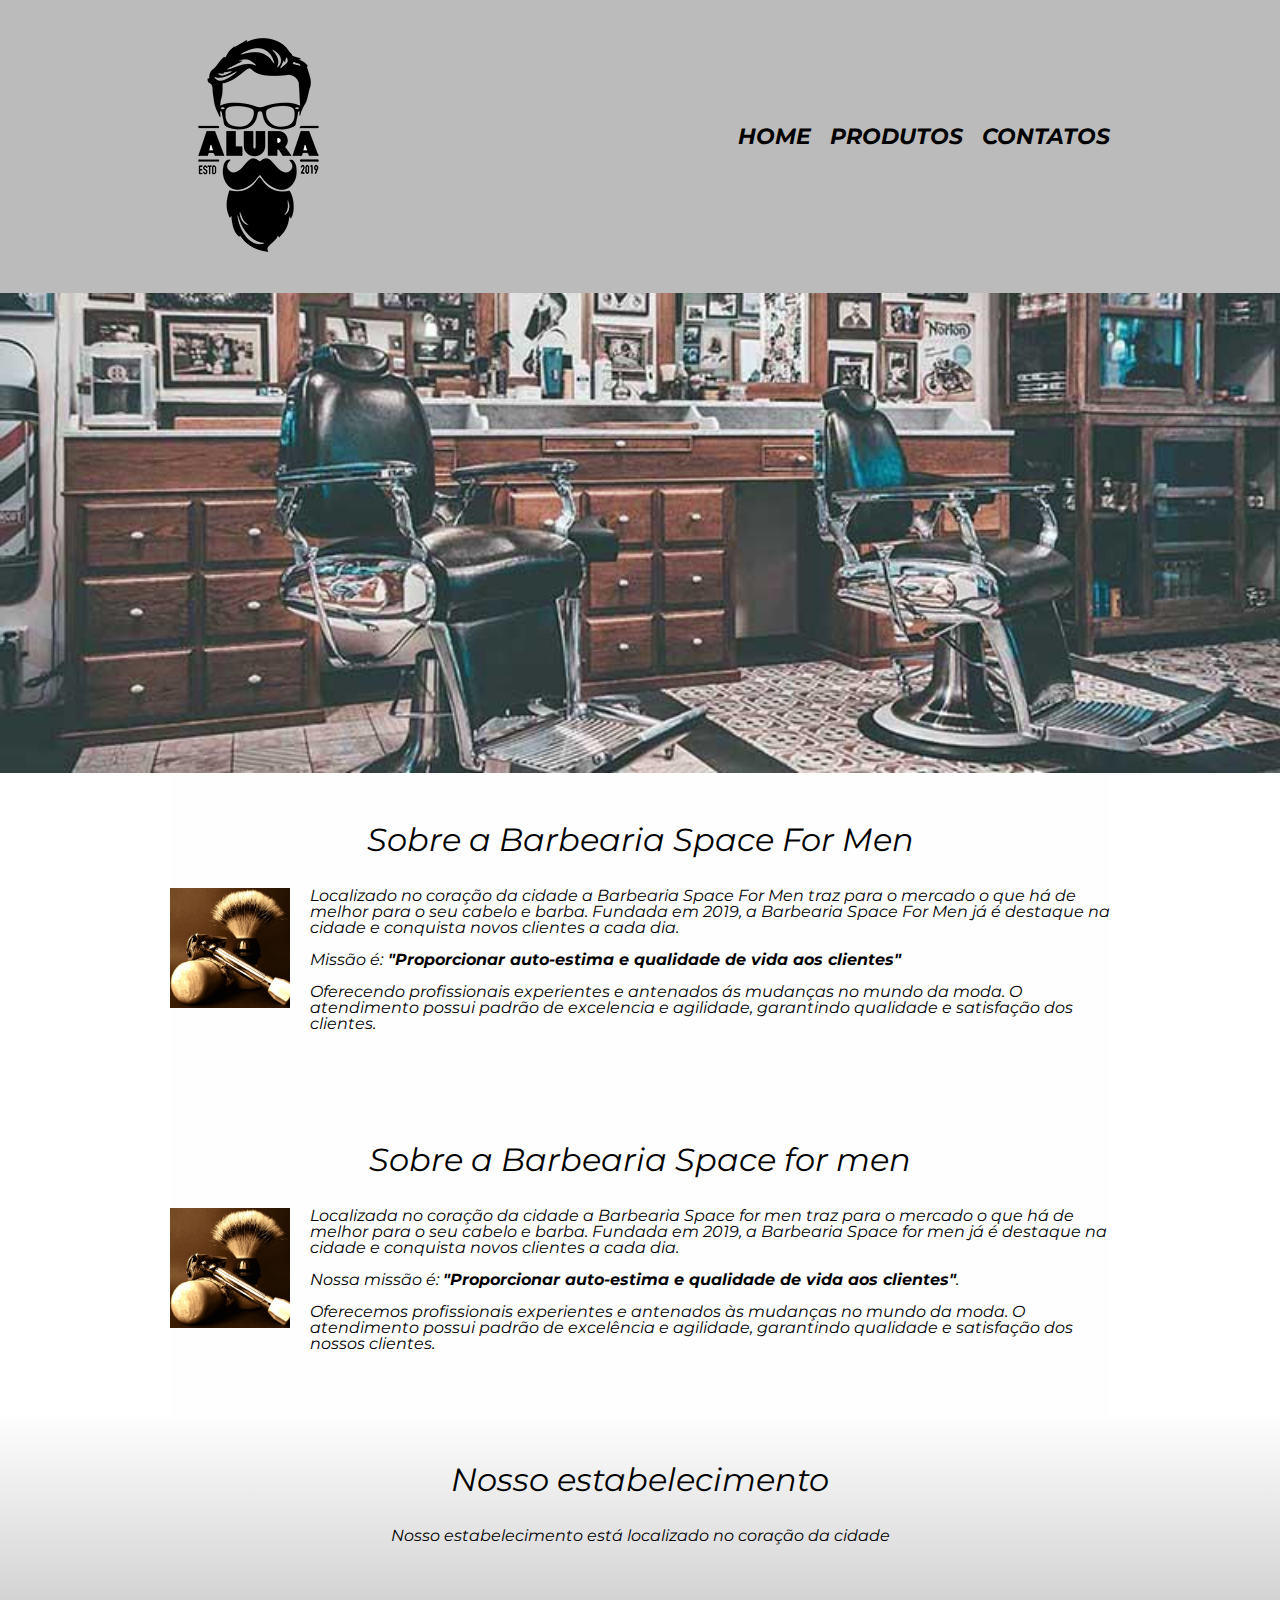
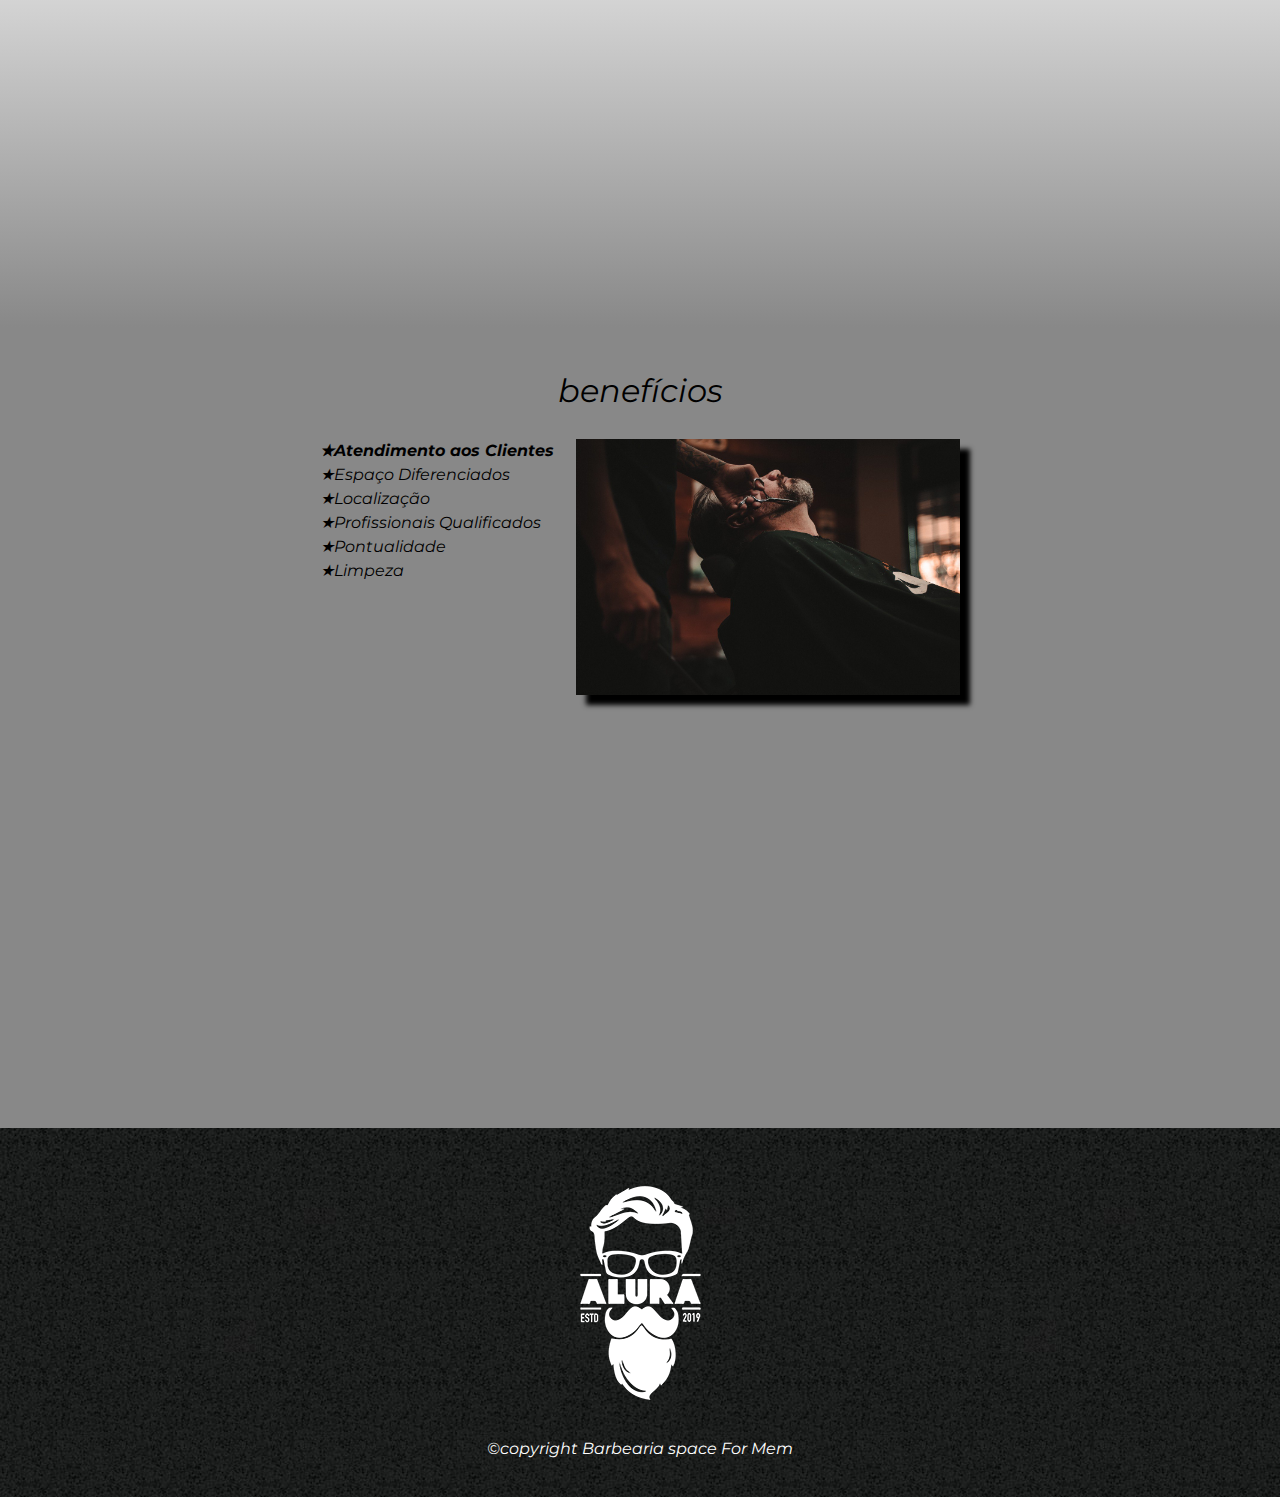
<file: index.html>
<!DOCTYPE html>
<html lang="pt-br">

<head>
    <meta charset="UTF-8">
    <meta name="viewport" content="width=device-width, initial-scale=1.0">
    <title>space for men</title>
    <link rel="stylesheet" href="reset.css">
    <link rel="stylesheet" href="style.css">
    <link rel="preconnect" href="https://fonts.googleapis.com">
    <link rel="preconnect" href="https://fonts.gstatic.com" crossorigin>
    <link href="https://fonts.googleapis.com/css2?family=Montserrat:ital,wght@0,100..900;1,100..900&display=swap"
        rel="stylesheet">

</head>

<body>
    <header>

        <div class="caixa">

            <h1><img src="./logo.png" alt="logo"></h1>

            <nav>
                <ul>
                    <li> <a href="index.html">home</a></li>
                    <li> <a href="produtos.html">produtos</a></li>
                    <li> <a href="contatos.html">contatos</a></li>
                </ul>
            </nav>
            
        </div>
    </header>

    <img src="./banner.jpg" alt="banner" class="banner">

    <main>



        <section class="principal">

            <h2 class="titulo-principal"> Sobre a Barbearia Space For Men</h2>

            <img src="./utensilios.jpg" alt="utensilios de um barbeiro" class="utensilios">

            <p> Localizado no coração da cidade a Barbearia Space For Men traz para o mercado o que há de melhor
                para o seu cabelo e barba. Fundada em 2019, a Barbearia Space For Men já é destaque na cidade e
                conquista novos clientes a cada dia.</p>

            <p><em> Missão é:<strong> "Proporcionar auto-estima e qualidade de vida aos clientes"</strong></em></p>

            <p> Oferecendo profissionais experientes e antenados ás mudanças no mundo da moda. O atendimento possui
                padrão de excelencia e agilidade, garantindo qualidade e satisfação dos clientes.</p>
        </section>
  
    <section class="principal">



        <h2 class="titulo-principal"> Sobre a Barbearia Space for men</h2>

        <img src="./utensilios.jpg" alt="utensilios de um barbeiro" class="utensilios">

        <p>Localizada no coração da cidade a Barbearia Space for men traz para o mercado o que há de melhor para o
            seu
            cabelo e barba. Fundada em 2019, a Barbearia Space for men já é destaque na cidade e conquista novos
            clientes a cada dia.</p>

        <p><em>Nossa missão é: <strong>"Proporcionar auto-estima e qualidade de vida aos clientes"</strong>.</em>
        </p>

        <p>Oferecemos profissionais experientes e antenados às mudanças no mundo da moda. O atendimento possui
            padrão de
            excelência e agilidade, garantindo qualidade e satisfação dos nossos clientes.</p>
    </section>


        <section class="mapa">

            <h3 class="titulo-principal">Nosso estabelecimento</h3>

            <p>Nosso estabelecimento está localizado no coração da cidade</p>

            <div class="mapa-conteudo">

                <iframe
                    src="https://www.google.com/maps/embed?pb=!1m18!1m12!1m3!1d20676.19206217112!2d-46.769056893799416!3d-23.637703291648933!2m3!1f0!2f0!3f0!3m2!1i1024!2i768!4f13.1!3m3!1m2!1s0x94ce5303b7b3f8bf%3A0xeda26a4907e87a15!2sBarbearia%20Space%20for%20men!5e0!3m2!1spt-BR!2sbr!4v1744633588531!5m2!1spt-BR!2sbr"
                    width="100%" height="300" style="border:0;" allowfullscreen="" loading="lazy"
                    referrerpolicy="no-referrer-when-downgrade">
                </iframe>
            </div>

        </section>

        <section class="beneficios">


            <h3 class="titulo-principal">benefícios</h3>
            <div class="conteudo-beneficios">

                <ul class="lista-beneficios">
                    <li class="itens">Atendimento aos Clientes</li>
                    <li class="itens">Espaço Diferenciados </li>
                    <li class="itens">Localização</li>
                    <li class="itens">Profissionais Qualificados </li>
                    <li class="itens">Pontualidade</li>
                    <li class="itens">Limpeza</li>
                </ul><img src="./beneficios.jpg" alt="beneficios" class="imagensbeneficios">

            </div>

            <div class="video">
                <iframe width="100%" height="315" src="https://www.youtube.com/embed/wcVVXUV0YUY?si=N7nyv4omWrE_W6NG"
                    title="YouTube video player" frameborder="0"
                    allow="accelerometer; autoplay; clipboard-write; encrypted-media; gyroscope; picture-in-picture; web-share"
                    referrerpolicy="strict-origin-when-cross-origin" allowfullscreen></iframe>


            </div>
        </section>

    </main>
    <footer>
        <img src="./logo-branco.png" alt="logo-branco">
        <p class="copy">&copy;copyright Barbearia space For Mem</p>
    </footer>

</body>

</html>
</file>
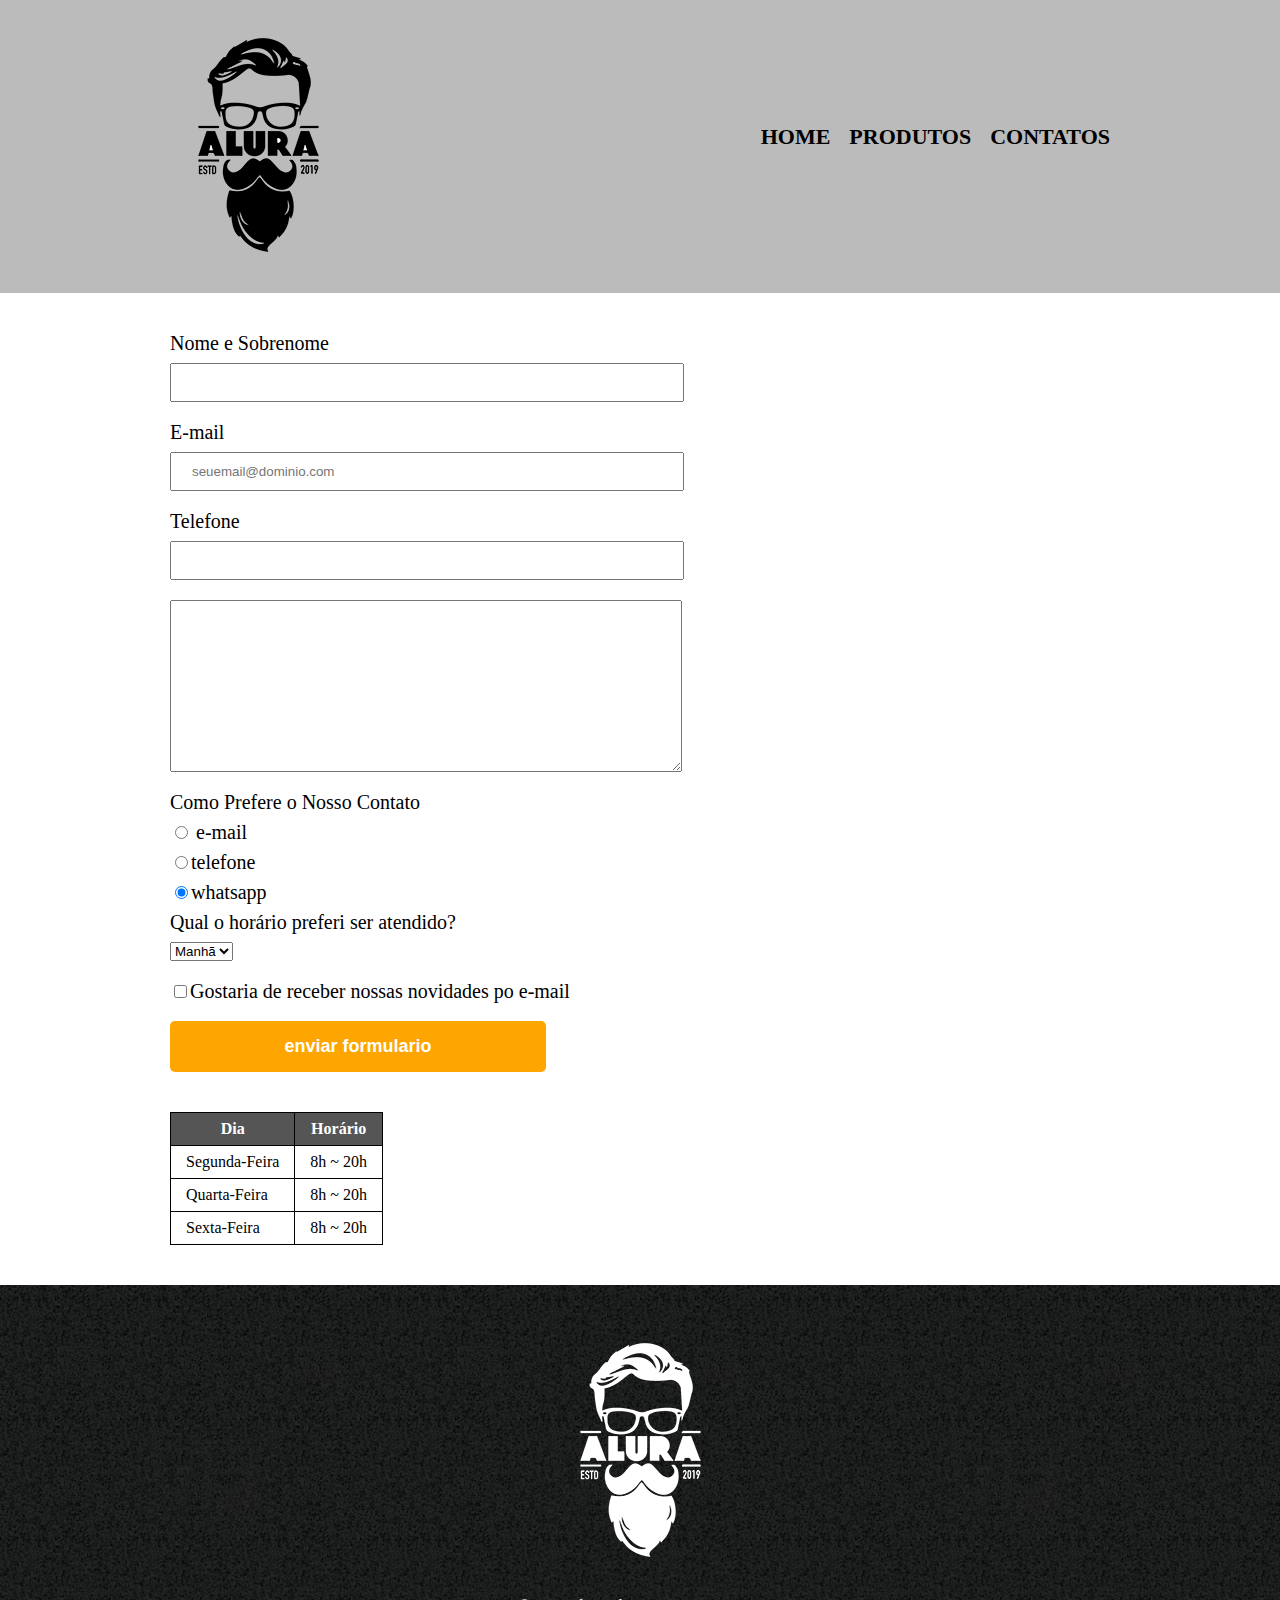
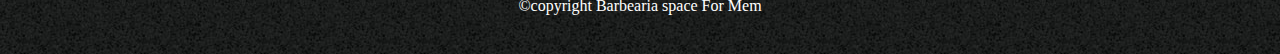
<file: contatos.html>
<!DOCTYPE html>
<html lang="pt-br">

<head>
    <meta charset="UTF-8">
    <meta name="viewport" content="width=device-width, initial-scale=1.0">
    <title>contatos - Barbearia Space For Mem</title>
    <link rel="stylesheet" href="reset.css">
    <link rel="stylesheet" href="contatos.css">
</head>

<body>

    <header>

        <div class="caixa">
            <h1><img src="./logo.png" alt="logo"></h1>
            <nav>
                <ul>
                    <li> <a href="index.html">home</a></li>
                    <li> <a href="produtos.css">produtos</a></li>
                    <li> <a href="contatos.html">contatos</a></li>
                </ul>
            </nav>
        </div>
    </header>

    <main>

        <form action="">
            <label for="nomeSobrenome">Nome e Sobrenome</label>
            <input type="text" id="nomeSobrenome" class="inputs-padrao" required>

            <label for="email">E-mail</label>
            <input type="email" id="email" class="inputs-padrao" required placeholder="seuemail@dominio.com">

            <label for="telefone">Telefone</label>
            <input type="tel" id="telefone" class="inputs-padrao" required>

            <textarea name="" id="" cols="67" rows="10" class="inputs-padrao"></textarea>

            <fieldset>

                <legend>Como Prefere o Nosso Contato </legend>

                <label for="radio-email"> <input type="radio" name="contato" id="radio-email"> e-mail</label>

                <label for="radio-telefone"><input type="radio" name="contato" id="radio-telefone">telefone</label>


                <label for="radio-whatsapp"> <input type="radio" name="contato" id="radio-whatsapp"
                        checked>whatsapp</label>


            </fieldset>

            <fieldset>

                <legend>Qual o horário preferi ser atendido?</legend>

                <select name="" id="">

                    <option value="">Manhã</option>
                    <option value="">Tarde</option>
                    <option value="">Noite</option>
                </select>

            </fieldset>


            <label for="checkbox" class="checkbox"><input type="checkbox" name="" id="checkbox">Gostaria de receber
                nossas novidades po e-mail</label>

            <input type="submit" value="enviar formulario" class="enviar">



        </form>

        <TAble>
            <thead>

                <TR>
                    <th>Dia </th>
                    <th> Horário</th>
                </TR>

            </thead>

            <tbody>

                <tr>
                    <td>Segunda-Feira</td>
                    <td>8h ~ 20h</td>
                </tr>
                <tr>
                    <td>Quarta-Feira</td>
                    <td>8h ~ 20h</td>
                </tr>
                <tr>
                    <td>Sexta-Feira</td>
                    <td>8h ~ 20h</td>
                </tr>

            </tbody>

        </TAble>

    </main>

    <footer>
        <img src="./logo-branco.png" alt="logo-branco">
        <p class="copy">&copy;copyright Barbearia space For Mem</p>
    </footer>

</body>

</html>
</file>
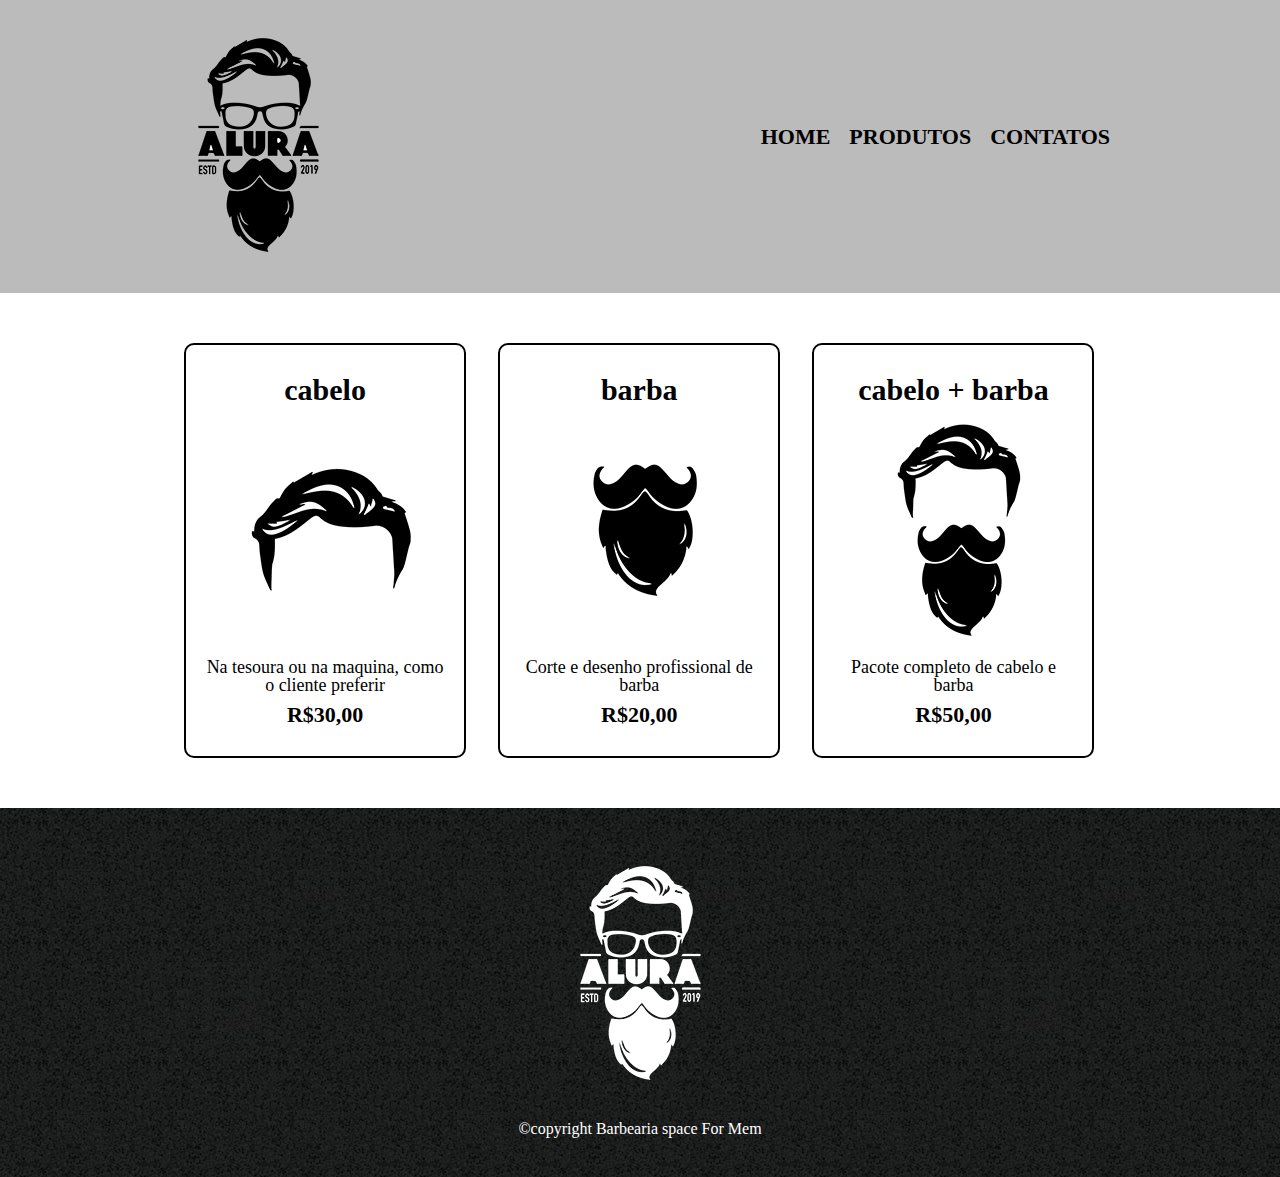
<file: produtos.html>
<!DOCTYPE html>
<html lang="pt-br">

<head>
    <meta charset="UTF-8">
    <meta name="viewport" content="width=, initial-scale=1.0">
    <title>produtos - Barbearia Space For Mem </title>
    <link rel="stylesheet" href="reset.css">
    <link rel="stylesheet" href="produtos.css">

</head>

<body>

    <header>

        <div class="caixa">
            <h1><img src="./logo.png" alt="logo"></h1>
            <nav>
                <ul>
                    <li> <a href="index.html">home</a></li>
                    <li> <a href="produtos.css">produtos</a></li>
                    <li> <a href="contatos.html">contatos</a></li>
                </ul>
            </nav>
        </div>
    </header>

    <main>
        <ul class="produtos">

            <li>
                <h2> cabelo</h2>
                <img src="./cabelo.jpg" alt="cabelo">
                <p class="produtos-descricao">Na tesoura ou na maquina, como o cliente preferir</p>
                <p class="produtos-preco"> R$30,00</p>
            </li>

            <li>
                <h2> barba</h2>
                <img src="./barba.jpg" alt="barba">
                <p class="produtos-descricao">Corte e desenho profissional de barba</p>
                <p class="produtos-preco">R$20,00</p>
            </li>

            <li>
                <h2>cabelo + barba</h2>
                <img src="./cabelo+barba.jpg" alt="cabelo + barba">
                <p class="produtos-descricao">Pacote completo de cabelo e barba</p>
                <p class="produtos-preco">R$50,00</p>
            </li>

        </ul>

    </main>


    <footer>
        <img src="./logo-branco.png" alt="logo-branco">
        <p class="copy">&copy;copyright Barbearia space For Mem</p>
    </footer>



</body>

</html>
</file>
<file: style.css>
body {
    font-family: "Montserrat", sans-serif;
    font-style: italic;
}
header {
    background-color: #bbbbbb;
} 
.caixa {
    width: 940px;
    position: relative;
    margin: 0 auto;
    padding: 20px 0;
}
nav {
    position: absolute;
    top: 126px;
    right: 0;
}

nav li {
    display: inline;
    margin: 0 0 0 15px;
}

nav a {
    text-transform: uppercase;
    color: #000000;
    font-weight: bold;
    font-size: 22px;
    text-decoration: none;
}
nav a:hover {
    color: #c78c19;
    text-decoration: underline;
}

.banner {
    width: 100%;
}

.utensilios {
    width: 120px;
    float: left;
    margin: 0 20px 20px 0;
}
.principal {
    padding: 3em 0;
    background-color: #fefefe;  
    width: 940px;
    margin: 0 auto;
}
.principal p {
    margin: 0 0 1em;
  
}
.principal em {
    font-style: italic;
}

.principal strong {
    font-weight: bold;

}

.titulo-principal {
    text-align: center;
    font-size: 2em;
    margin: 0 0 1em;
    clear: left;

}
.mapa {
    padding: 3em 0;
    background:linear-gradient(#fefefe,#888888) ;

}
.mapa-conteudo{
    width: 940px;
    margin: 0 auto;
    
}

.mapa p {
    margin: 0 0 2em;
    text-align: center;
}

.beneficios {
    padding: 3em 0;
    background-color: #888888;
}


.conteudo-beneficios {
    width: 640px;
    margin: 0 auto;
}

.lista-beneficios {
    width: 40%;
    display: inline-block;
    vertical-align: top;
}

.itens {
    line-height: 1.5;
}
.itens::before{
    content: "★";
}

.itens:first-child {
    font-weight: bold;

}

.imagensbeneficios {
    width: 60%;
    opacity: 1;
    transition: 400ms;
    box-shadow: 10px 10px 5px  black;
}

.imagensbeneficios:hover{
    opacity: 0.3;
}

.video {
    width: 560px;
    margin: 2em auto;
}


footer {
    text-align: center;
    background: url(./bg.jpg);
    padding: 40px 0;
}

.copy {
    color: #ffffff;
    font-family: 13px;
    margin: 20px 0 0;

}



@media screen and (max-width: 480px) {



    .caixa, .principal, .mapa, .mapa-conteudo, .conteudo-beneficios, .video{
       width: auto;
    }
 
    h1{
       text-align: center;
    }
  
     nav{
       position: static;
     }
 
     .lista-beneficios, .imagembeneficios{
       width: 100%;
     }
 
    }
</file>
<file: contatos.css>
header{
    background-color: #bbbbbb;
}
.caixa{
    width: 940px;
    position: relative;
    margin: 0 auto;
    padding: 20px 0;
}

nav{
    position: absolute;
    top: 126px;
    right: 0;


}
nav li{
    display: inline;
    margin: 0 0 0 15px;
    
    
}
nav a{
    text-transform: uppercase;
    color:#000000;
    font-weight: bold;
    font-size: 22px;
    text-decoration: none;
}
nav a:hover{
    color: #c78c19;
    text-decoration: underline;

}
main{
    width: 940px;
    margin: 0 auto;


}
form{
    margin: 40px 0;
}

form label, form legend{
    display: block;
    font-size: 20px;
    margin: 0 0 10px;

}
.inputs-padrao{
    display: block;
    margin: 0 0 20px;
    padding: 10px 20px;
    width: 50%;
}

.checkbox{
    margin: 20px 0;
}

.enviar{
    width: 40%;
    padding: 15px 0;
    background-color: orange;
    color: #ffffff;
    font-size: 18px;
    font-weight: bold;
    border: none;
    border-radius: 5px;
    transition: 2s;
    cursor: pointer;

}
.enviar:hover{
    background-color: darkorange;
    transform: rotate(70deg) scale(1.2);
}

table{
    margin: 20px 0 40px;

}

td, th{
    border:solid 1px black;
    padding:8px 15px ;
}

thead{
    background-color: #555555;
    color:white ;
    font-weight: bolder;
}
footer{
    text-align: center;
    background:  url(./bg.jpg);
    padding: 40px 0;
}
.copy{
    color: #ffffff;
    font-family: 13px;
    margin: 20px 0 0;
    
}
</file>
<file: produtos.css>
header{
    background-color: #bbbbbb;
}
.caixa{
    width: 940px;
    position: relative;
    margin: 0 auto;
    padding: 20px 0;
}

nav{
    position: absolute;
    top: 126px;
    right: 0;


}
nav li{
    display: inline;
    margin: 0 0 0 15px;
    
    
}
nav a{
    text-transform: uppercase;
    color:#000000;
    font-weight: bold;
    font-size: 22px;
    text-decoration: none;
}
nav a:hover{
    color: #c78c19;
    text-decoration: underline;

}
.produtos{
    width: 940px;
    margin: 0 auto;
    padding: 50px 0;

}
.produtos li{
    display: inline-block;
    text-align: center;
    width: 30%;
    vertical-align: top;
    margin: 0 1.5%;
    padding: 30px 20px;
    box-sizing: border-box;
    border: solid 2px #000000;
    border-radius: 10px;

}

.produtos li:hover{
    border-color: #c78c19;
}

.produtos li:active{
    border-color: #088619;
}

.produtos h2{
    font-size: 30px;
    font-weight: bold;

}
.produtos li:hover h2{
    font-size: 34px;
}

.produtos-descricao{
    font-size: 18px;

}

.produtos-preco{
    font-size: 22px;
    font-weight: bold;
    margin-top: 10px;
}
footer{
    text-align: center;
    background:  url(./bg.jpg);
    padding: 40px 0;
}
.copy{
    color: #ffffff;
    font-family: 13px;
    margin: 20px 0 0;
    
}
</file>
